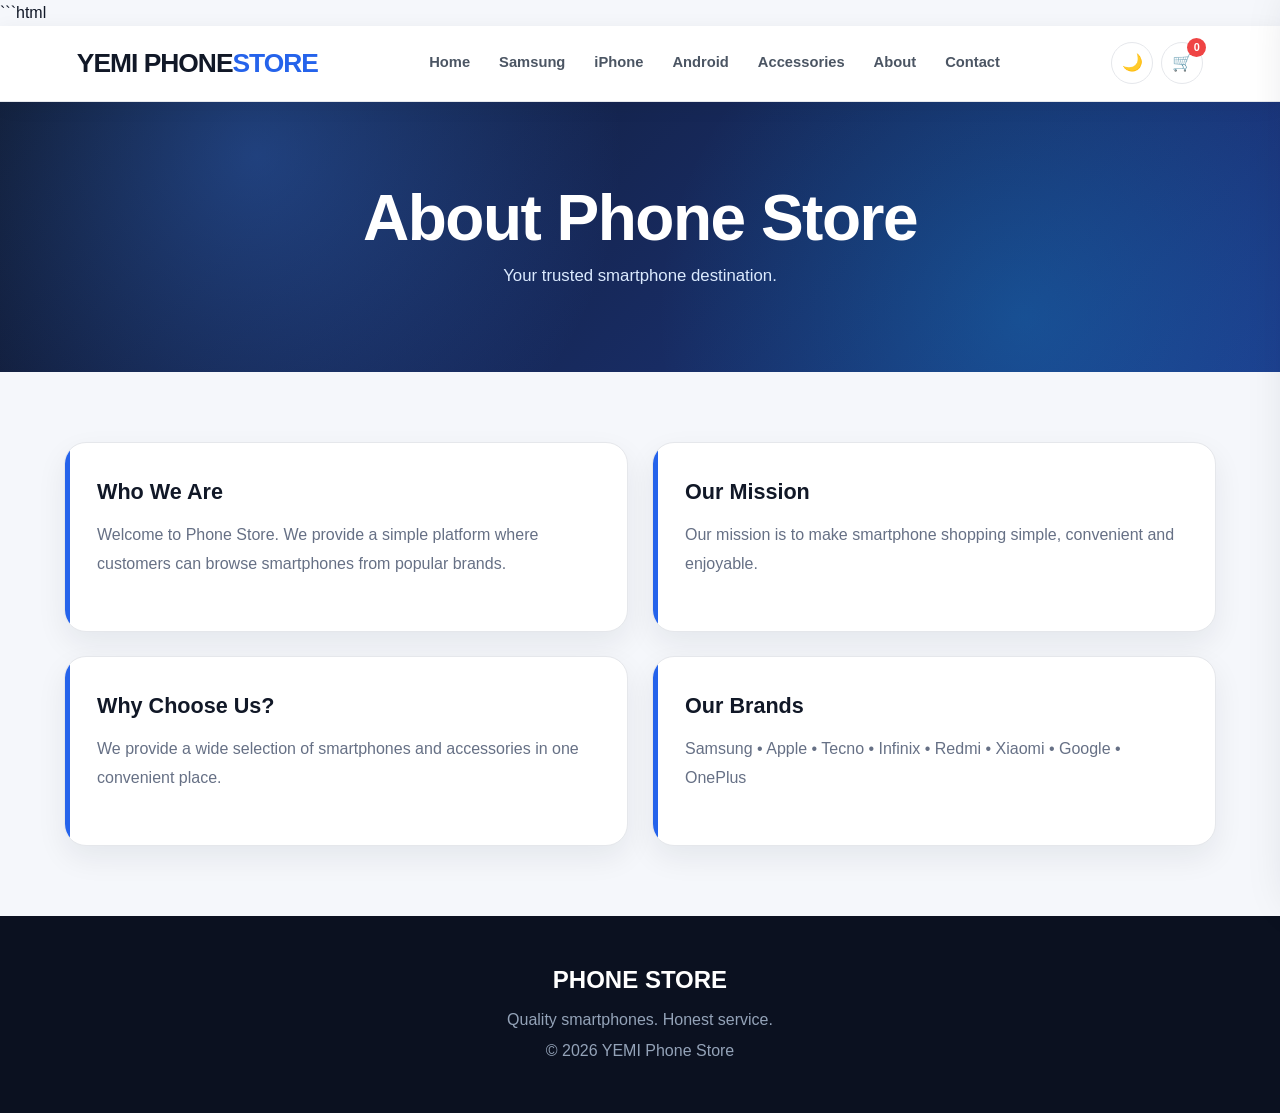
<file: about.html>
```html
<!DOCTYPE html>
<html lang="en">

<head>

    <meta charset="UTF-8">

    <meta
        name="viewport"
        content="width=device-width, initial-scale=1.0"
    >

    <title>About Us | Phone Store</title>

    <link
        rel="stylesheet"
        href="PHONE.css"
    >

</head>

<body>


<header>

    <div class="navbar">

        <a
            href="index.html"
            class="logo"
        >
            YEMI PHONE<span>STORE</span>
        </a>

        <button
            class="menu"
            onclick="toggleMenu()"
        >
            ☰
        </button>

        <nav id="nav">

            <a href="index.html">
                Home
            </a>

            <a href="samsung.html">
                Samsung
            </a>

            <a href="iphone.html">
                iPhone
            </a>

            <a href="android.html">
                Android
            </a>

            <a href="accessories.html">
                Accessories
            </a>

            <a href="about.html">
                About
            </a>

            <a href="contact.html">
                Contact
            </a>

        </nav>

        <div class="nav-actions">

            <button onclick="toggleDark()">
                🌙
            </button>

            <button onclick="toggleCart()">
                🛒
                <span id="cart-count">0</span>
            </button>

        </div>

    </div>

</header>


<div
    id="cart-panel"
    class="cart-panel"
>

    <h2>
        Shopping Cart
    </h2>

    <div id="cart-items">
        <p>Your cart is empty.</p>
    </div>

    <h3>
        Total:
        <span id="cart-total">
            ₦0
        </span>
    </h3>

    <a
        href="contact.html"
        class="btn primary"
    >
        Checkout
    </a>

</div>


<section class="page-banner">

    <h1>
        About Phone Store
    </h1>

    <p>
        Your trusted smartphone destination.
    </p>

</section>


<section class="container">

    <div class="info-grid">


        <div class="info-box">

            <h2>
                Who We Are
            </h2>

            <p>
                Welcome to Phone Store.
                We provide a simple platform
                where customers can browse
                smartphones from popular brands.
            </p>

        </div>


        <div class="info-box">

            <h2>
                Our Mission
            </h2>

            <p>
                Our mission is to make
                smartphone shopping simple,
                convenient and enjoyable.
            </p>

        </div>


        <div class="info-box">

            <h2>
                Why Choose Us?
            </h2>

            <p>
                We provide a wide selection
                of smartphones and accessories
                in one convenient place.
            </p>

        </div>


        <div class="info-box">

            <h2>
                Our Brands
            </h2>

            <p>
                Samsung • Apple • Tecno •
                Infinix • Redmi • Xiaomi •
                Google • OnePlus
            </p>

        </div>

    </div>

</section>


<footer>

    <h3>
        PHONE STORE
    </h3>

    <p>
        Quality smartphones.
        Honest service.
    </p>

    <p>
        © 2026 YEMI Phone Store
    </p>

</footer>


<script src="PHONE.js"></script>

</body>

</html>
</file>
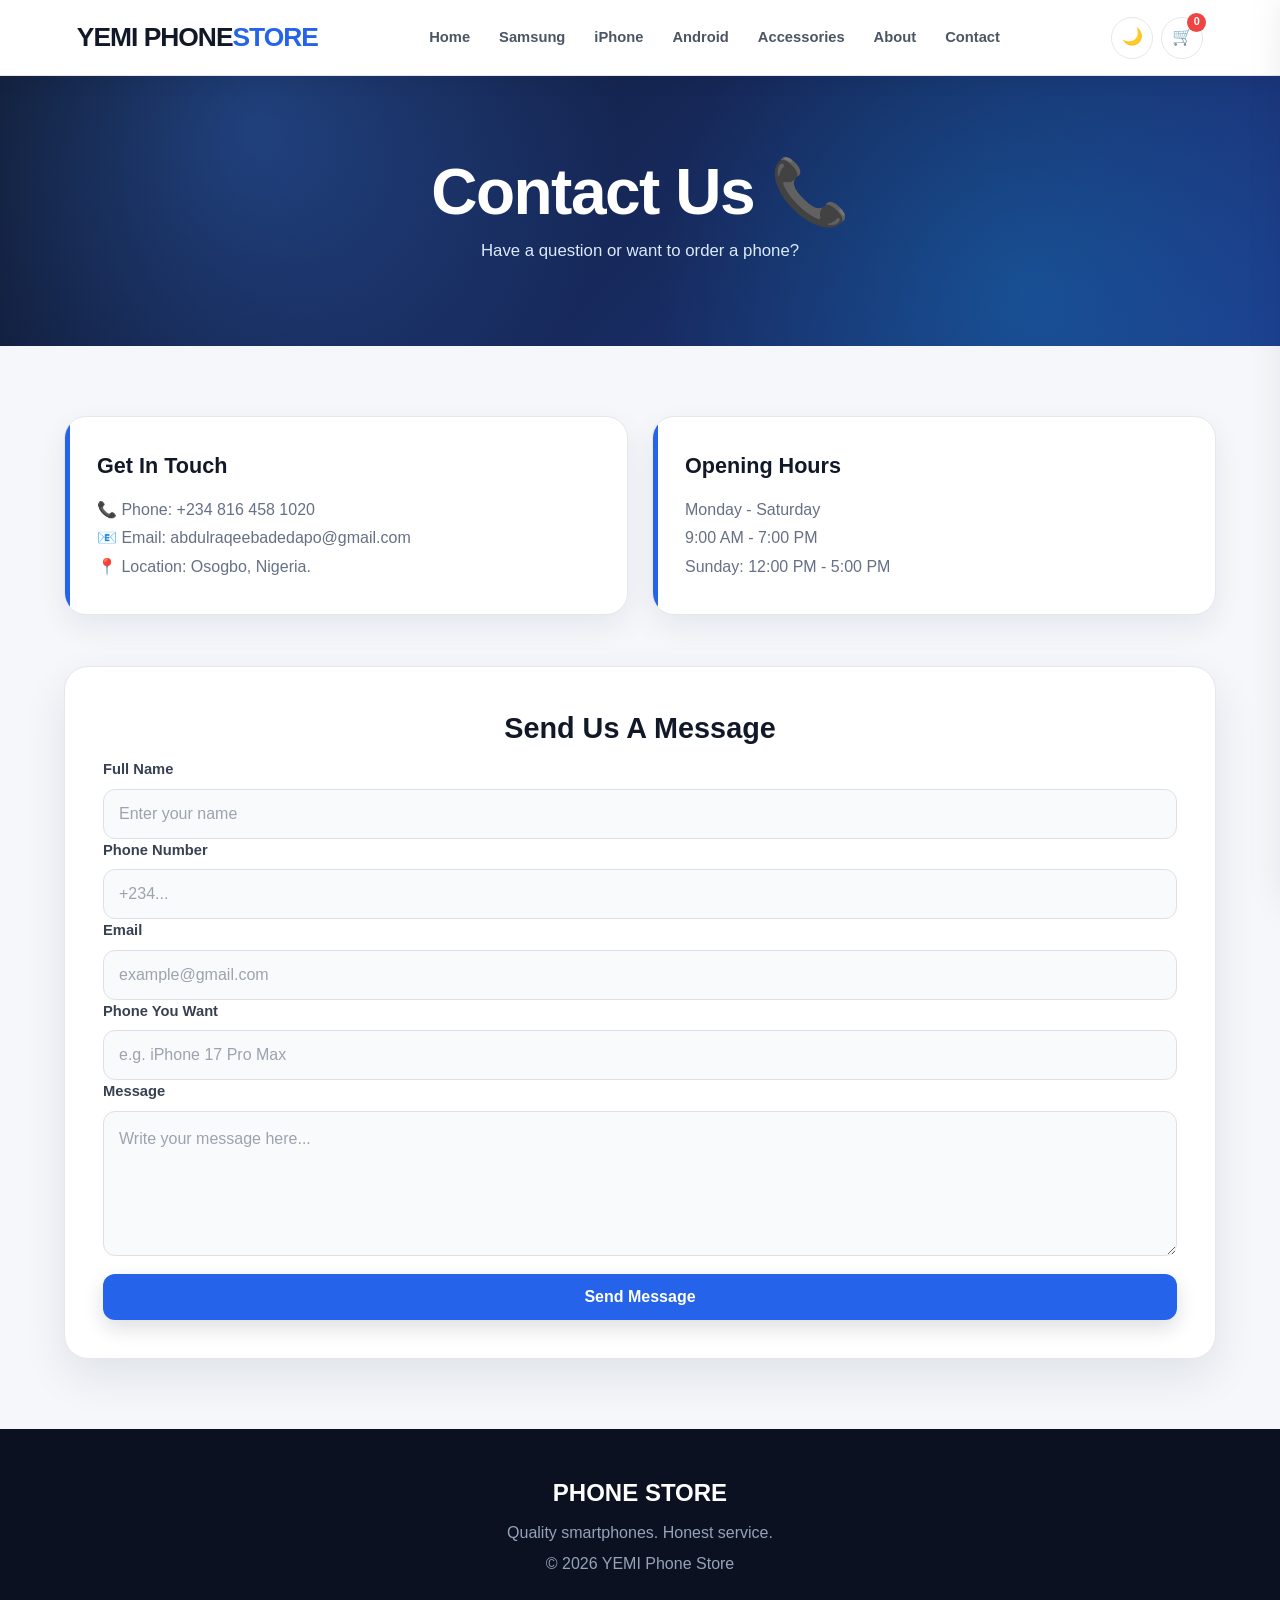
<file: contact.html>
<!DOCTYPE html>
<html lang="en">

<head>

    <meta charset="UTF-8">

    <meta
        name="viewport"
        content="width=device-width, initial-scale=1.0"
    >

    <title>Contact Us | YEMI Phone Store</title>

    <link
        rel="stylesheet"
        href="PHONE.css"
    >

</head>

<body>


<header>

    <div class="navbar">

        <a
            href="index.html"
            class="logo"
        >
            YEMI PHONE<span>STORE</span>
        </a>

        <button
            class="menu"
            onclick="toggleMenu()"
        >
            ☰
        </button>

        <nav id="nav">

            <a href="index.html">
                Home
            </a>

            <a href="samsung.html">
                Samsung
            </a>

            <a href="iphone.html">
                iPhone
            </a>

            <a href="android.html">
                Android
            </a>

            <a href="accessories.html">
                Accessories
            </a>

            <a href="about.html">
                About
            </a>

            <a href="contact.html">
                Contact
            </a>

        </nav>

        <div class="nav-actions">

            <button onclick="toggleDark()">
                🌙
            </button>

            <button onclick="toggleCart()">
                🛒
                <span id="cart-count">0</span>
            </button>

        </div>

    </div>

</header>


<div
    id="cart-panel"
    class="cart-panel"
>

    <h2>
        Shopping Cart
    </h2>

    <div id="cart-items">
        <p>
            Your cart is empty.
        </p>
    </div>

    <h3>

        Total:

        <span id="cart-total">
            ₦0
        </span>

    </h3>

</div>


<section class="page-banner">

    <h1>
        Contact Us 📞
    </h1>

    <p>
        Have a question or want to order a phone?
    </p>

</section>


<section class="container">


    <div class="info-grid">


        <div class="info-box">

            <h2>
                Get In Touch
            </h2>

            <p>
                📞 Phone:
                +234 816 458 1020
            </p>

            <p>
                📧 Email:
                abdulraqeebadedapo@gmail.com
            </p>

            <p>
                📍 Location:
                Osogbo, Nigeria.
            </p>

        </div>


        <div class="info-box">

            <h2>
                Opening Hours
            </h2>

            <p>
                Monday - Saturday
            </p>

            <p>
                9:00 AM - 7:00 PM
            </p>

            <p>
                Sunday:
                12:00 PM - 5:00 PM
            </p>

        </div>

    </div>


    <br><br>


    <form
        onsubmit="sendMessage(event)"
    >

        <h2>
            Send Us A Message
        </h2>


        <label>
            Full Name
        </label>

        <input
            type="text"
            id="name"
            placeholder="Enter your name"
            required
        >


        <label>
            Phone Number
        </label>

        <input
            type="tel"
            id="phone"
            placeholder="+234..."
            required
        >


        <label>
            Email
        </label>

        <input
            type="email"
            id="email"
            placeholder="example@gmail.com"
            required
        >


        <label>
            Phone You Want
        </label>

        <input
            type="text"
            id="phoneWanted"
            placeholder="e.g. iPhone 17 Pro Max"
        >


        <label>
            Message
        </label>

        <textarea
            id="message"
            placeholder="Write your message here..."
        ></textarea>


        <button
            type="submit"
            class="btn primary"
        >
            Send Message
        </button>

    </form>

</section>


<footer>

    <h3>
        PHONE STORE
    </h3>

    <p>
        Quality smartphones.
        Honest service.
    </p>

    <p>
        © 2026 YEMI Phone Store
    </p>

</footer>


<script src="PHONE.js"></script>


<script>

function sendMessage(event) {

    event.preventDefault();

    let name =
        document.getElementById("name").value;

    let phone =
        document.getElementById("phone").value;

    let email =
        document.getElementById("email").value;

    let phoneWanted =
        document.getElementById("phoneWanted").value;

    let message =
        document.getElementById("message").value;


    alert(
        "Thank you " +
        name +
        "! Your message has been received."
    );

}

</script>

</body>

</html>
</file>
<file: PHONE.css>
/* =========================================================
   PHONE STORE — COMPLETE WEBSITE CSS
   ========================================================= */

/* ---------- RESET ---------- */

* {
    margin: 0;
    padding: 0;
    box-sizing: border-box;
}

html {
    scroll-behavior: smooth;
}

body {
    min-height: 100vh;
    width: 100%;
    font-family: "Segoe UI", Arial, Helvetica, sans-serif;
    background: #f5f7fb;
    color: #111827;
    line-height: 1.6;
    display: flex;
    flex-direction: column;
    transition: background 0.3s ease, color 0.3s ease;
}

img {
    max-width: 100%;
    display: block;
}

a {
    color: inherit;
    text-decoration: none;
}

button,
input,
select,
textarea {
    font: inherit;
}

button {
    cursor: pointer;
}


/* =========================================================
   NAVBAR
   ========================================================= */

header {
    width: 100%;
    position: sticky;
    top: 0;
    z-index: 1000;
}

.navbar {
    width: 100%;
    min-height: 76px;
    padding: 0 6%;

    background: rgba(255, 255, 255, 0.94);
    backdrop-filter: blur(18px);
    -webkit-backdrop-filter: blur(18px);

    border-bottom: 1px solid #e5e7eb;

    display: flex;
    align-items: center;
    justify-content: space-between;

    gap: 25px;

    box-shadow: 0 4px 20px rgba(15, 23, 42, 0.06);
}


/* LOGO */

.logo {
    font-size: 1.65rem;
    font-weight: 900;
    letter-spacing: -1px;
    color: #111827;
    white-space: nowrap;
}

.logo span {
    color: #2563eb;
}


/* NAVIGATION */

.navbar nav {
    display: flex;
    align-items: center;
    justify-content: center;
    gap: 5px;
}

.navbar nav a {
    position: relative;

    padding: 9px 12px;

    color: #4b5563;

    font-size: 0.92rem;
    font-weight: 700;

    border-radius: 10px;

    transition: 0.25s ease;
}

.navbar nav a:hover,
.navbar nav a.active {
    color: #2563eb;
    background: #eff6ff;
}

.navbar nav a::after {
    content: "";

    position: absolute;

    left: 12px;
    right: 12px;
    bottom: 3px;

    height: 2px;

    background: #2563eb;

    transform: scaleX(0);
    transform-origin: center;

    transition: transform 0.25s ease;
}

.navbar nav a:hover::after,
.navbar nav a.active::after {
    transform: scaleX(1);
}


/* NAVIGATION BUTTONS */

.nav-actions,
.nav-buttons {
    display: flex;
    align-items: center;
    gap: 8px;
}

.nav-actions button,
.nav-buttons button {
    position: relative;

    width: 42px;
    height: 42px;

    border: 1px solid #e5e7eb;
    border-radius: 50%;

    background: #ffffff;
    color: #111827;

    display: grid;
    place-items: center;

    font-size: 1.05rem;

    transition: 0.25s ease;
}

.nav-actions button:hover,
.nav-buttons button:hover {
    background: #2563eb;
    color: white;
    border-color: #2563eb;

    transform: translateY(-2px);
}


/* CART NUMBER */

#cart-count {
    position: absolute;

    top: -5px;
    right: -4px;

    min-width: 19px;
    height: 19px;

    padding: 0 5px;

    border-radius: 20px;

    background: #ef4444;
    color: white;

    font-size: 0.68rem;
    font-weight: 800;

    display: grid;
    place-items: center;
}


/* MOBILE MENU */

.menu {
    display: none;

    border: 0;

    background: #111827;
    color: white;

    width: 42px;
    height: 42px;

    border-radius: 10px;

    font-size: 1.3rem;
}


/* =========================================================
   BUTTONS
   ========================================================= */

.btn,
button.btn {
    border: 0;

    display: inline-flex;
    align-items: center;
    justify-content: center;

    min-height: 46px;

    padding: 0 22px;

    border-radius: 12px;

    background: #111827;
    color: white;

    font-weight: 800;

    transition: 0.25s ease;

    box-shadow: 0 8px 20px rgba(17, 24, 39, 0.14);
}

.btn:hover,
button.btn:hover {
    transform: translateY(-3px);

    box-shadow: 0 12px 25px rgba(17, 24, 39, 0.2);
}

.btn.primary,
button.btn.primary {
    background: #2563eb;
    color: white;
}

.btn.primary:hover,
button.btn.primary:hover {
    background: #1d4ed8;
}


/* =========================================================
   MAIN HERO
   ========================================================= */

.hero {
    width: 100%;

    min-height: 470px;

    padding: 80px 7%;

    position: relative;

    overflow: hidden;

    display: flex;
    flex-direction: column;

    align-items: flex-start;
    justify-content: center;

    color: white;

    background:
        linear-gradient(
            100deg,
            rgba(3, 7, 18, 0.95),
            rgba(3, 7, 18, 0.68),
            rgba(3, 7, 18, 0.22)
        ),
        url("https://images.unsplash.com/photo-1511707171634-5f897ff02aa9?auto=format&fit=crop&w=1800&q=85")
        center / cover no-repeat;
}

.hero h1 {
    max-width: 720px;

    font-size: clamp(2.5rem, 6vw, 5.2rem);

    line-height: 1.02;

    letter-spacing: -2px;

    margin-bottom: 20px;
}

.hero p {
    max-width: 650px;

    font-size: 1.12rem;

    color: #e5e7eb;

    margin-bottom: 28px;
}

.hero .btn {
    background: #2563eb;
}

.hero .btn:hover {
    background: #3b82f6;
}


/* =========================================================
   PAGE BANNER
   ========================================================= */

.page-banner {
    width: 100%;

    min-height: 270px;

    padding: 55px 7%;

    display: flex;
    flex-direction: column;

    align-items: center;
    justify-content: center;

    text-align: center;

    color: white;

    background:
        radial-gradient(
            circle at 20% 20%,
            rgba(59, 130, 246, 0.35),
            transparent 35%
        ),
        radial-gradient(
            circle at 80% 80%,
            rgba(14, 165, 233, 0.25),
            transparent 35%
        ),
        linear-gradient(
            135deg,
            #0f172a,
            #1e3a8a
        );
}

.page-banner h1 {
    font-size: clamp(2.2rem, 5vw, 4rem);

    line-height: 1.1;

    letter-spacing: -1.5px;

    margin-bottom: 10px;
}

.page-banner p {
    color: #dbeafe;

    font-size: 1.05rem;
}


/* =========================================================
   GENERAL CONTAINERS
   ========================================================= */

.container {
    width: min(1180px, 90%);

    margin: 0 auto;

    padding: 70px 0;
}

.section-title {
    text-align: center;

    margin-bottom: 35px;
}

.section-title h2,
.products-section > h2 {
    font-size: clamp(1.8rem, 4vw, 2.7rem);

    line-height: 1.15;

    margin-bottom: 9px;

    color: #111827;
}

.section-title p {
    color: #6b7280;
}


/* =========================================================
   CATEGORIES
   ========================================================= */

.categories {
    display: grid;

    grid-template-columns: repeat(4, 1fr);

    gap: 20px;
}

.category {
    min-height: 155px;

    padding: 25px;

    background: white;

    border: 1px solid #e5e7eb;

    border-radius: 20px;

    display: flex;

    flex-direction: column;

    align-items: center;

    justify-content: center;

    gap: 12px;

    font-size: 1.05rem;

    font-weight: 800;

    box-shadow: 0 10px 25px rgba(15, 23, 42, 0.06);

    transition: 0.3s ease;
}

.category:hover {
    transform: translateY(-7px);

    border-color: #93c5fd;

    box-shadow:
        0 18px 40px rgba(37, 99, 235, 0.14);

    color: #2563eb;
}

.category .icon {
    width: 62px;
    height: 62px;

    border-radius: 18px;

    background: #eff6ff;

    display: grid;
    place-items: center;

    font-size: 1.8rem;
}


/* =========================================================
   SEARCH / FILTER
   ========================================================= */

.toolbar {
    width: 100%;

    margin-bottom: 32px;

    display: flex;

    gap: 14px;
}

.search,
.filter {
    height: 50px;

    border: 1px solid #dbe1ea;

    border-radius: 12px;

    outline: none;

    background: white;

    color: #111827;

    transition: 0.25s ease;
}

.search {
    flex: 1;

    padding: 0 18px;
}

.filter {
    min-width: 190px;

    padding: 0 14px;
}

.search:focus,
.filter:focus,
.contact-form input:focus,
.contact-form textarea:focus,
form input:focus,
form textarea:focus {
    border-color: #2563eb;

    box-shadow:
        0 0 0 4px rgba(37, 99, 235, 0.1);
}


/* =========================================================
   PRODUCT GRID
   ========================================================= */

.products,
.product-grid {
    display: grid;

    grid-template-columns:
        repeat(4, minmax(0, 1fr));

    gap: 24px;
}

.product-grid {
    grid-template-columns:
        repeat(3, minmax(0, 1fr));
}


/* =========================================================
   PRODUCT CARD
   ========================================================= */

.card {
    position: relative;

    overflow: hidden;

    background: white;

    border: 1px solid #e5e7eb;

    border-radius: 20px;

    padding: 14px;

    box-shadow:
        0 10px 28px rgba(15, 23, 42, 0.07);

    transition:
        transform 0.3s ease,
        box-shadow 0.3s ease,
        border-color 0.3s ease;
}

.card:hover {
    transform: translateY(-8px);

    border-color: #bfdbfe;

    box-shadow:
        0 22px 45px rgba(15, 23, 42, 0.13);
}


/* PRODUCT IMAGE */

.card img,
.product-image {
    width: 100%;

    height: 260px;

    object-fit: contain;

    border-radius: 15px;

    background:
        linear-gradient(
            145deg,
            #f8fafc,
            #eef2f7
        );

    padding: 18px;

    transition:
        transform 0.35s ease;
}

.card:hover img,
.card:hover .product-image {
    transform: scale(1.045);
}


/* PRODUCT NAME */

.card h3 {
    margin: 17px 7px 7px;

    font-size: 1.16rem;

    color: #111827;
}


/* DESCRIPTION */

.card p {
    min-height: 48px;

    margin: 0 7px 12px;

    color: #6b7280;

    font-size: 0.9rem;
}


/* BRAND BADGE */

.badge {
    position: absolute;

    top: 24px;
    left: 24px;

    z-index: 2;

    padding: 6px 11px;

    border-radius: 30px;

    background: #111827;

    color: white;

    font-size: 0.72rem;

    font-weight: 800;

    box-shadow:
        0 5px 15px rgba(0, 0, 0, 0.18);
}


/* PRICE */

.price {
    margin: 0 7px 15px;

    font-size: 1.3rem;

    font-weight: 900;

    color: #2563eb;
}


/* CARD BUTTON */

.card .btn,
.card button {
    width: calc(100% - 14px);

    margin: 0 7px 7px;
}


/* =========================================================
   ABOUT PAGE
   ========================================================= */

.info-grid {
    display: grid;

    grid-template-columns: repeat(2, 1fr);

    gap: 24px;
}

.info-box {
    position: relative;

    padding: 32px;

    min-height: 190px;

    overflow: hidden;

    background: white;

    border: 1px solid #e5e7eb;

    border-radius: 22px;

    box-shadow:
        0 12px 30px rgba(15, 23, 42, 0.07);

    transition: 0.3s ease;
}

.info-box::before {
    content: "";

    position: absolute;

    top: 0;
    left: 0;

    width: 5px;
    height: 100%;

    background: #2563eb;
}

.info-box:hover {
    transform: translateY(-5px);

    box-shadow:
        0 18px 40px rgba(37, 99, 235, 0.12);
}

.info-box h2 {
    margin-bottom: 12px;

    font-size: 1.35rem;
}

.info-box p {
    color: #667085;

    line-height: 1.8;
}


/* =========================================================
   CONTACT PAGE
   ========================================================= */

.contact-section {
    width: min(1180px, 90%);

    margin: auto;

    padding: 70px 0;
}

.contact-container {
    display: grid;

    grid-template-columns: 0.9fr 1.1fr;

    gap: 35px;

    align-items: start;
}

.contact-info {
    padding: 35px;

    background: #111827;

    color: white;

    border-radius: 24px;

    box-shadow:
        0 18px 45px rgba(15, 23, 42, 0.14);
}

.contact-info h2 {
    font-size: 2rem;

    margin-bottom: 12px;
}

.contact-info p {
    color: #cbd5e1;

    line-height: 1.8;

    margin-bottom: 20px;
}

.contact-info a {
    display: block;

    color: #93c5fd;

    margin: 12px 0;

    font-weight: 700;
}

.contact-info a:hover {
    color: white;
}


/* =========================================================
   SEND US A MESSAGE FORM
   ========================================================= */

form,
.contact-form {
    width: 100%;

    padding: 38px;

    background: white;

    border: 1px solid #e5e7eb;

    border-radius: 24px;

    box-shadow:
        0 18px 45px rgba(15, 23, 42, 0.09);
}

form h2,
.contact-form h2 {
    margin-bottom: 7px;

    font-size: 1.8rem;

    text-align: center;
}

.form-subtitle {
    text-align: center;

    color: #6b7280;

    margin-bottom: 25px;
}

.form-group {
    margin-bottom: 18px;
}

form label,
.contact-form label {
    display: block;

    margin-bottom: 7px;

    color: #374151;

    font-weight: 750;

    font-size: 0.92rem;
}

form input,
form textarea,
.contact-form input,
.contact-form textarea {
    width: 100%;

    border: 1px solid #dbe1ea;

    border-radius: 12px;

    background: #f9fafb;

    color: #111827;

    outline: none;

    transition: 0.25s ease;
}

form input,
.contact-form input {
    height: 50px;

    padding: 0 15px;
}

form textarea,
.contact-form textarea {
    min-height: 145px;

    resize: vertical;

    padding: 14px 15px;
}

form input::placeholder,
form textarea::placeholder {
    color: #9ca3af;
}

form button[type="submit"],
.contact-form button[type="submit"] {
    width: 100%;

    margin-top: 10px;
}


/* WHATSAPP */

.whatsapp-btn {
    display: inline-flex;

    align-items: center;
    justify-content: center;

    width: 100%;

    min-height: 48px;

    margin-top: 15px;

    border-radius: 12px;

    background: #22c55e;

    color: white;

    font-weight: 800;

    transition: 0.25s ease;
}

.whatsapp-btn:hover {
    background: #16a34a;

    transform: translateY(-2px);
}


/* =========================================================
   CART PANEL
   ========================================================= */

.cart-panel {
    position: fixed;

    top: 0;

    right: -430px;

    z-index: 2000;

    width: min(400px, 92vw);

    height: 100vh;

    padding: 85px 25px 30px;

    overflow-y: auto;

    background: white;

    border-left: 1px solid #e5e7eb;

    box-shadow:
        -15px 0 45px rgba(15, 23, 42, 0.15);

    transition: right 0.35s ease;
}

.cart-panel.show {
    right: 0;
}

.cart-panel h2 {
    margin-bottom: 22px;
}

.cart-panel h3 {
    margin: 22px 0;

    padding-top: 18px;

    border-top: 1px solid #e5e7eb;
}

.cart-panel #cart-total {
    color: #2563eb;
}

.cart-panel .btn {
    width: 100%;
}


/* CART ITEM */

.cart-item {
    padding: 15px 0;

    border-bottom: 1px solid #e5e7eb;
}

.cart-item strong {
    display: inline-block;

    margin-bottom: 5px;
}

.cart-item button {
    margin-top: 8px;

    padding: 6px 11px;

    border: 0;

    border-radius: 8px;

    background: #fee2e2;

    color: #b91c1c;

    font-weight: 700;
}

.cart-item button:hover {
    background: #fecaca;
}


/* =========================================================
   FOOTER
   ========================================================= */

footer {
    width: 100%;

    margin-top: auto;

    padding: 45px 20px;

    text-align: center;

    background: #0b1120;

    color: #e5e7eb;
}

footer h2,
footer h3 {
    color: white;

    margin-bottom: 8px;

    font-size: 1.5rem;
}

footer p {
    color: #94a3b8;

    margin: 5px 0;
}


/* =========================================================
   DARK MODE
   ========================================================= */

body.dark {
    background: #080d18;

    color: #e5e7eb;
}

body.dark .navbar {
    background: rgba(11, 17, 32, 0.95);

    border-color: #1f2937;
}

body.dark .logo {
    color: white;
}

body.dark .navbar nav a {
    color: #cbd5e1;
}

body.dark .navbar nav a:hover,
body.dark .navbar nav a.active {
    color: #60a5fa;

    background: #172554;
}

body.dark .nav-actions button,
body.dark .nav-buttons button {
    background: #111827;

    color: #e5e7eb;

    border-color: #374151;
}

body.dark .section-title h2,
body.dark .products-section > h2 {
    color: #f8fafc;
}

body.dark .section-title p,
body.dark .card p {
    color: #94a3b8;
}

body.dark .category,
body.dark .card,
body.dark .info-box,
body.dark form,
body.dark .contact-form,
body.dark .cart-panel {
    background: #111827;

    border-color: #273244;

    color: #e5e7eb;
}

body.dark .category:hover {
    border-color: #2563eb;
}

body.dark .category .icon,
body.dark .card img,
body.dark .card .product-image {
    background: #0f172a;
}

body.dark .category,
body.dark .card,
body.dark .info-box,
body.dark form,
body.dark .contact-form {
    box-shadow:
        0 15px 35px rgba(0, 0, 0, 0.25);
}

body.dark .card h3,
body.dark .info-box h2,
body.dark form h2,
body.dark .contact-form h2 {
    color: #f8fafc;
}

body.dark .info-box p,
body.dark .form-subtitle {
    color: #94a3b8;
}

body.dark form label,
body.dark .contact-form label {
    color: #d1d5db;
}

body.dark form input,
body.dark form textarea,
body.dark .contact-form input,
body.dark .contact-form textarea,
body.dark .search,
body.dark .filter {
    background: #0b1120;

    color: #f8fafc;

    border-color: #374151;
}

body.dark form input::placeholder,
body.dark form textarea::placeholder {
    color: #64748b;
}

body.dark .cart-panel h3 {
    border-color: #273244;
}


/* =========================================================
   TABLET
   ========================================================= */

@media (max-width: 1050px) {

    .navbar {
        padding: 0 4%;
    }

    .navbar nav a {
        padding: 8px;

        font-size: 0.84rem;
    }

    .products {
        grid-template-columns:
            repeat(3, minmax(0, 1fr));
    }

    .product-grid {
        grid-template-columns:
            repeat(2, minmax(0, 1fr));
    }

    .categories {
        grid-template-columns:
            repeat(2, 1fr);
    }

    .contact-container {
        grid-template-columns: 1fr;
    }
}


/* =========================================================
   MOBILE
   ========================================================= */

@media (max-width: 760px) {

    .navbar {
        min-height: 68px;

        padding: 0 5%;

        gap: 10px;
    }

    .logo {
        font-size: 1.35rem;
    }

    .menu {
        display: grid;

        place-items: center;

        margin-left: auto;

        order: 2;
    }

    .nav-actions,
    .nav-buttons {
        order: 3;
    }


    /* MOBILE NAV */

    .navbar nav {
        position: absolute;

        top: 68px;

        left: 0;
        right: 0;

        display: none;

        padding: 14px 5%;

        background: white;

        border-bottom: 1px solid #e5e7eb;

        box-shadow:
            0 15px 25px rgba(15, 23, 42, 0.08);

        flex-direction: column;

        align-items: stretch;
    }

    .navbar nav.show {
        display: flex;
    }

    .navbar nav a {
        padding: 13px 15px;
    }

    .navbar nav a::after {
        display: none;
    }

    body.dark .navbar nav {
        background: #0b1120;

        border-color: #1f2937;
    }


    /* HERO */

    .hero {
        min-height: 450px;

        padding: 65px 7%;

        background-position: center;
    }

    .hero h1 {
        letter-spacing: -1px;
    }

    .page-banner {
        min-height: 230px;

        padding: 45px 6%;
    }


    /* CONTAINERS */

    .container,
    .products-section,
    .contact-section {
        width: 90%;

        padding: 50px 0;
    }


    /* PRODUCTS */

    .products {
        grid-template-columns:
            repeat(2, minmax(0, 1fr));

        gap: 17px;
    }

    .product-grid {
        grid-template-columns:
            repeat(2, minmax(0, 1fr));

        gap: 17px;
    }

    .card {
        border-radius: 16px;

        padding: 10px;
    }

    .card img,
    .product-image {
        height: 205px;

        padding: 12px;
    }

    .card h3 {
        font-size: 1rem;

        margin-top: 13px;
    }

    .card p {
        font-size: 0.82rem;

        min-height: 42px;
    }

    .price {
        font-size: 1.05rem;
    }

    .card .btn,
    .card button {
        padding: 0 10px;

        min-height: 42px;

        font-size: 0.82rem;
    }

    .badge {
        top: 18px;

        left: 18px;

        font-size: 0.65rem;
    }


    /* SEARCH */

    .toolbar {
        flex-direction: column;
    }

    .filter {
        width: 100%;
    }


    /* ABOUT */

    .info-grid {
        grid-template-columns: 1fr;
    }


    /* CONTACT */

    .contact-info {
        padding: 27px;
    }

    form,
    .contact-form {
        padding: 25px 20px;

        border-radius: 18px;
    }
}


/* =========================================================
   SMALL PHONES
   ========================================================= */

@media (max-width: 480px) {

    .navbar {
        padding: 0 4%;
    }

    .logo {
        font-size: 1.15rem;
    }

    .nav-actions,
    .nav-buttons {
        gap: 4px;
    }

    .nav-actions button,
    .nav-buttons button {
        width: 35px;
        height: 35px;

        font-size: 0.9rem;
    }


    .hero {
        min-height: 410px;
    }

    .hero h1 {
        font-size: 2.45rem;
    }

    .hero p {
        font-size: 0.95rem;
    }


    .page-banner h1 {
        font-size: 2.15rem;
    }


    .categories {
        grid-template-columns:
            1fr 1fr;

        gap: 12px;
    }

    .category {
        min-height: 125px;

        padding: 15px 8px;

        font-size: 0.9rem;
    }

    .category .icon {
        width: 50px;
        height: 50px;

        font-size: 1.45rem;
    }


    .products,
    .product-grid {
        grid-template-columns: 1fr;
    }

    .card img,
    .product-image {
        height: 270px;
    }

    .card h3 {
        font-size: 1.1rem;
    }

    .card p {
        font-size: 0.9rem;
    }

    .price {
        font-size: 1.2rem;
    }

   /* =========================================================
   YEMI PHONE STORE
   PREMIUM ACCESSORIES PAGE
========================================================= */


/* =========================================================
   ACCESSORIES HERO
========================================================= */

.accessories-hero-new {
    position: relative;
    min-height: 500px;

    display: flex;
    align-items: center;
    justify-content: center;

    padding: 80px 6%;

    overflow: hidden;

    background:
        linear-gradient(
            135deg,
            #111 0%,
            #1d1d1d 50%,
            #050505 100%
        );
}


/* Decorative circles */

.accessories-hero-new::before {
    content: "";

    position: absolute;

    width: 420px;
    height: 420px;

    border-radius: 50%;

    border: 1px solid rgba(255,255,255,0.08);

    top: -150px;
    right: -100px;
}


.accessories-hero-new::after {
    content: "";

    position: absolute;

    width: 300px;
    height: 300px;

    border-radius: 50%;

    border: 1px solid rgba(255,255,255,0.06);

    bottom: -150px;
    left: -100px;
}


.accessories-hero-overlay {
    position: absolute;

    inset: 0;

    background:
        radial-gradient(
            circle at center,
            rgba(255,255,255,0.08),
            transparent 55%
        );
}


/* Hero content */

.accessories-hero-content {
    position: relative;

    z-index: 2;

    width: 100%;
    max-width: 900px;

    text-align: center;

    color: white;
}


.hero-small-title {
    display: inline-block;

    margin-bottom: 18px;

    font-size: 0.78rem;
    font-weight: 800;

    letter-spacing: 4px;

    color: #ff3333;
}


.accessories-hero-content h1 {
    margin: 0 auto 20px;

    max-width: 850px;

    font-size: clamp(2.5rem, 6vw, 5rem);

    line-height: 1.05;

    font-weight: 900;
}


.accessories-hero-content h1 span {
    color: #ff3333;
}


.accessories-hero-content p {
    max-width: 650px;

    margin: 0 auto 32px;

    font-size: clamp(1rem, 2vw, 1.15rem);

    line-height: 1.7;

    color: #d0d0d0;
}


.hero-shop-button {
    display: inline-block;

    padding: 14px 28px;

    border-radius: 50px;

    background: #fff;

    color: #111;

    text-decoration: none;

    font-weight: 800;

    transition:
        transform 0.3s ease,
        background 0.3s ease,
        color 0.3s ease;
}


.hero-shop-button:hover {
    transform: translateY(-4px);

    background: #ff3333;

    color: white;
}


/* =========================================================
   MAIN ACCESSORIES SECTION
========================================================= */

.accessories-main {
    width: 100%;

    padding: 90px 6%;

    background: #f7f7f7;
}


.accessories-heading {
    max-width: 750px;

    margin: 0 auto 30px;

    text-align: center;
}


.accessories-heading span {
    display: block;

    margin-bottom: 12px;

    font-size: 0.75rem;

    font-weight: 900;

    letter-spacing: 3px;

    color: #e60000;
}


.accessories-heading h2 {
    margin: 0 0 15px;

    font-size: clamp(2rem, 4vw, 3.2rem);

    line-height: 1.1;

    color: #111;
}


.accessories-heading p {
    margin: 0;

    color: #777;

    font-size: 1rem;

    line-height: 1.7;
}


/* =========================================================
   ACCESSORY TAGS
========================================================= */

.accessory-tags {
    display: flex;

    justify-content: center;

    align-items: center;

    flex-wrap: wrap;

    gap: 12px;

    margin: 0 auto 50px;
}


.accessory-tags span {
    padding: 10px 17px;

    border: 1px solid #e2e2e2;

    border-radius: 50px;

    background: white;

    color: #555;

    font-size: 0.82rem;

    font-weight: 700;

    transition:
        transform 0.25s ease,
        box-shadow 0.25s ease;
}


.accessory-tags span:hover {
    transform: translateY(-3px);

    box-shadow: 0 8px 20px rgba(0,0,0,0.08);
}


/* =========================================================
   PRODUCT GRID
========================================================= */

.accessories-product-grid {
    width: 100%;

    max-width: 1400px;

    margin: auto;

    display: grid;

    grid-template-columns: repeat(3, 1fr);

    gap: 28px;
}


/* =========================================================
   PRODUCT CARD
========================================================= */

.accessory-product-card {
    position: relative;

    overflow: hidden;

    border: 1px solid #e8e8e8;

    border-radius: 24px;

    background: #fff;

    box-shadow:
        0 8px 25px rgba(0,0,0,0.05);

    transition:
        transform 0.35s ease,
        box-shadow 0.35s ease;
}


.accessory-product-card:hover {
    transform: translateY(-9px);

    box-shadow:
        0 20px 45px rgba(0,0,0,0.12);
}


/* =========================================================
   PRODUCT IMAGE
========================================================= */

.accessory-product-image {
    position: relative;

    height: 300px;

    overflow: hidden;

    display: flex;

    align-items: center;

    justify-content: center;

    background: #f4f4f4;
}


.accessory-product-image img {
    width: 100%;

    height: 100%;

    object-fit: contain;

    padding: 25px;

    transition:
        transform 0.5s ease;
}


.accessory-product-card:hover
.accessory-product-image img {
    transform: scale(1.08);
}


/* =========================================================
   PRODUCT BADGE
========================================================= */

.product-badge {
    position: absolute;

    z-index: 3;

    top: 18px;
    left: 18px;

    padding: 7px 11px;

    border-radius: 30px;

    background: #111;

    color: white;

    font-size: 0.65rem;

    font-weight: 900;

    letter-spacing: 1px;
}


/* =========================================================
   PRODUCT INFORMATION
========================================================= */

.accessory-product-info {
    padding: 25px;
}


.product-type {
    display: block;

    margin-bottom: 7px;

    font-size: 0.68rem;

    font-weight: 900;

    letter-spacing: 1.5px;

    color: #e60000;
}


.accessory-product-info h3 {
    margin: 0 0 10px;

    font-size: 1.35rem;

    color: #111;
}


.accessory-product-info p {
    min-height: 52px;

    margin: 0 0 22px;

    color: #777;

    font-size: 0.9rem;

    line-height: 1.6;
}


/* =========================================================
   PRICE + BUTTON
========================================================= */

.product-purchase {
    display: flex;

    align-items: center;

    justify-content: space-between;

    gap: 15px;
}


.product-purchase strong {
    font-size: 1.25rem;

    font-weight: 900;

    color: #111;

    white-space: nowrap;
}


.product-purchase button {
    border: none;

    padding: 12px 17px;

    border-radius: 11px;

    background: #111;

    color: white;

    font-size: 0.78rem;

    font-weight: 800;

    cursor: pointer;

    transition:
        background 0.3s ease,
        transform 0.2s ease;
}


.product-purchase button:hover {
    background: #e60000;

    transform: translateY(-2px);
}


/* =========================================================
   DARK MODE
========================================================= */

body.dark .accessories-main {
    background: #0f0f0f;
}


body.dark .accessories-heading h2 {
    color: #fff;
}


body.dark .accessories-heading p {
    color: #aaa;
}


body.dark .accessory-tags span {
    background: #181818;

    border-color: #292929;

    color: #ddd;
}


body.dark .accessory-product-card {
    background: #181818;

    border-color: #292929;
}


body.dark .accessory-product-image {
    background: #222;
}


body.dark .accessory-product-info h3 {
    color: #fff;
}


body.dark .accessory-product-info p {
    color: #aaa;
}


body.dark .product-purchase strong {
    color: #fff;
}


body.dark .product-purchase button {
    background: #fff;

    color: #111;
}


body.dark .product-purchase button:hover {
    background: #e60000;

    color: #fff;
}


/* =========================================================
   TABLET
========================================================= */

@media (max-width: 1050px) {

    .accessories-product-grid {
        grid-template-columns: repeat(2, 1fr);
    }

}


/* =========================================================
   MOBILE
========================================================= */

@media (max-width: 700px) {

    .accessories-hero-new {
        min-height: 440px;

        padding: 70px 5%;
    }


    .accessories-main {
        padding: 65px 5%;
    }


    .accessories-product-grid {
        grid-template-columns: 1fr;

        gap: 22px;
    }


    .accessory-product-image {
        height: 300px;
    }

}


/* =========================================================
   SMALL PHONES
========================================================= */

@media (max-width: 450px) {

    .accessories-hero-content h1 {
        font-size: 2.3rem;
    }


    .hero-small-title {
        font-size: 0.65rem;

        letter-spacing: 2px;
    }


    .accessories-heading h2 {
        font-size: 2rem;
    }


    .accessory-product-image {
        height: 270px;
    }


    .accessory-product-info {
        padding: 20px;
    }


    .product-purchase {
        align-items: stretch;

        flex-direction: column;
    }


    .product-purchase button {
        width: 100%;

        padding: 14px;
    }

}


    .cart-panel {
        width: 100%;
    }
}
</file>
